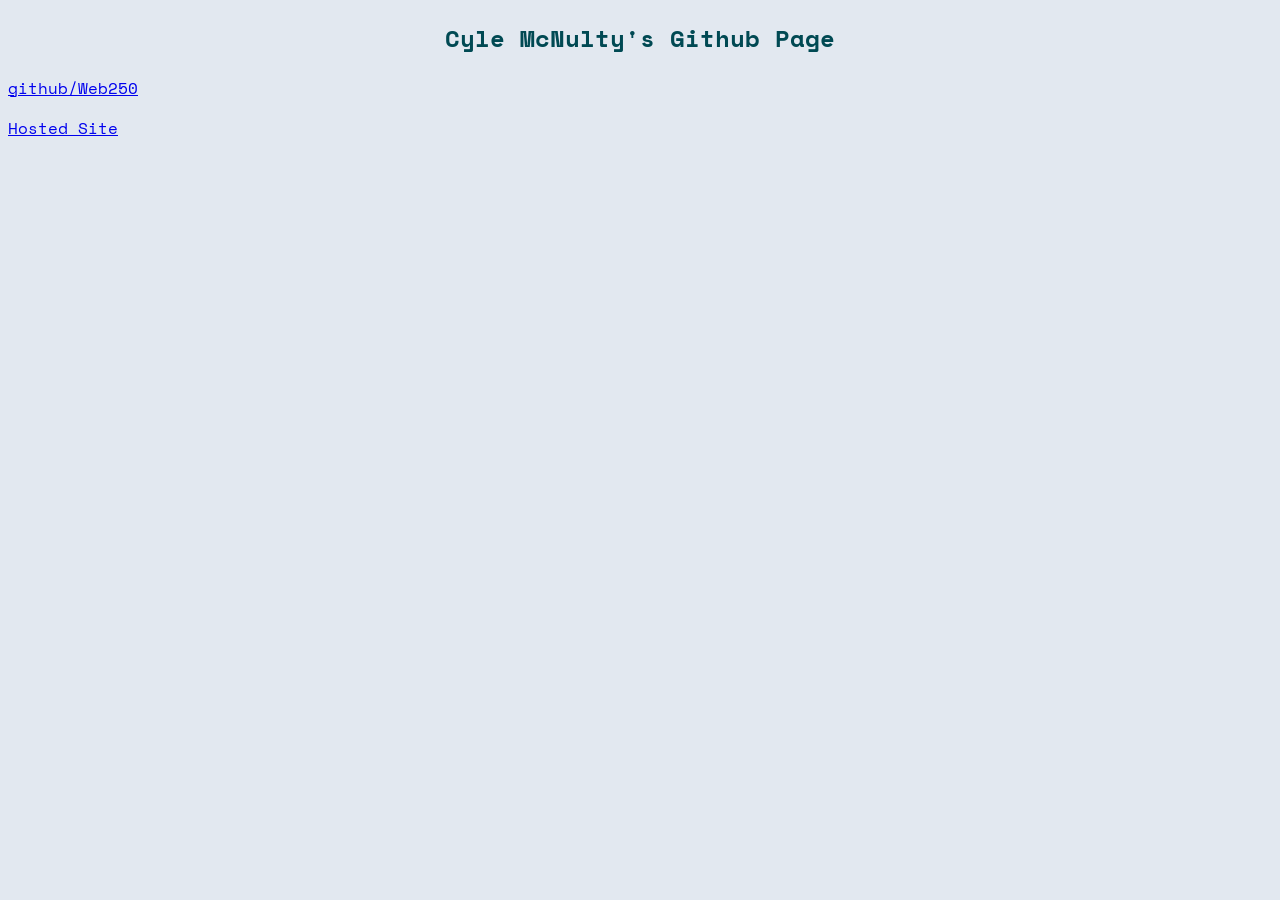
<file: index.html>
<!DOCTYPE html>
<head>
    <meta http-equiv="content-type" content="text/html;charset=UTF-8" />
    <title> Cyle McNulty's ❱ Github Page</title>
    <link rel ="stylesheet" type="text/css" href = "styles/brand.css" />
    <link rel="preconnect" href="https://fonts.googleapis.com">
    <link rel="preconnect" href="https://fonts.gstatic.com" crossorigin>
    <link href="https://fonts.googleapis.com/css2?family=M+PLUS+Rounded+1c&family=Space+Mono&display=swap" rel="stylesheet">
    <link href="https://fonts.googleapis.com/css2?family=Josefin+Sans&family=Space+Mono&display=swap" rel="stylesheet">
</head>
<body>
    <h2>Cyle McNulty's Github Page</h2>
    <p><a href="web250/index.html"> github/Web250 </a></p> 
    <p><a href ="https://www.cemcnulty.com/web250">Hosted Site</a></p>
</body>
</file>
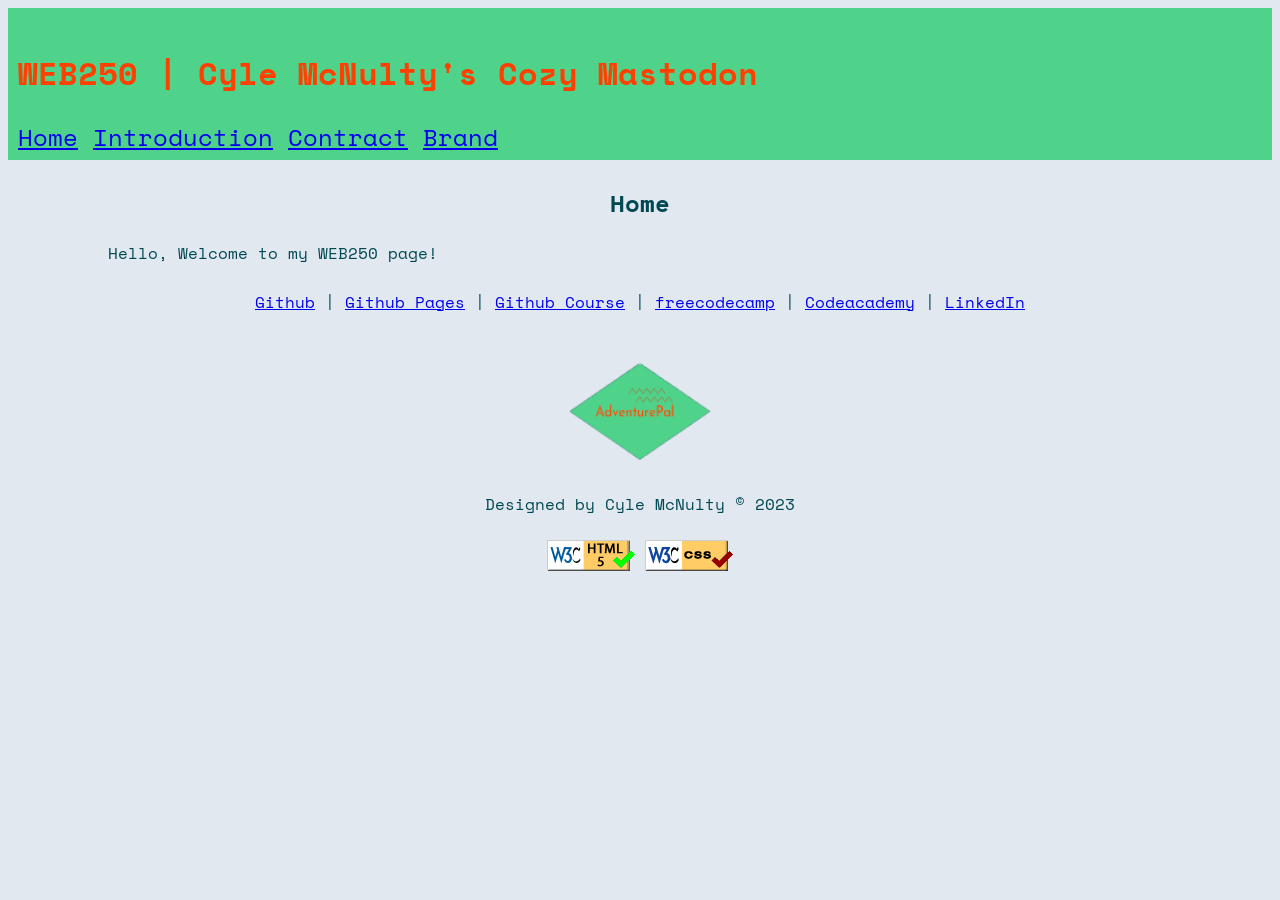
<file: web250/index.html>
<!DOCTYPE html>
<html lang="en">
  <head>
    <title>WEB250 ❱ Cyle McNulty's Cozy Mastodon ❱ Home</title>
    <link href="styles/brand.css" rel="stylesheet">
    <link rel="preconnect" href="https://fonts.googleapis.com">
    <link rel="preconnect" href="https://fonts.gstatic.com" crossorigin>
    <link href="https://fonts.googleapis.com/css2?family=M+PLUS+Rounded+1c&family=Space+Mono&display=swap" rel="stylesheet">
  </head>
  <body>
    <div data-include="components/header.html"></div>
	  <main>
        <h2>Home</h2>
        <p>Hello, Welcome to my WEB250 page!</p>
    </main>	
    <div data-include="components/footer.html"></div>
    <script src="scripts/htmlinclude.js"></script>
  </body>
</html>
</file>
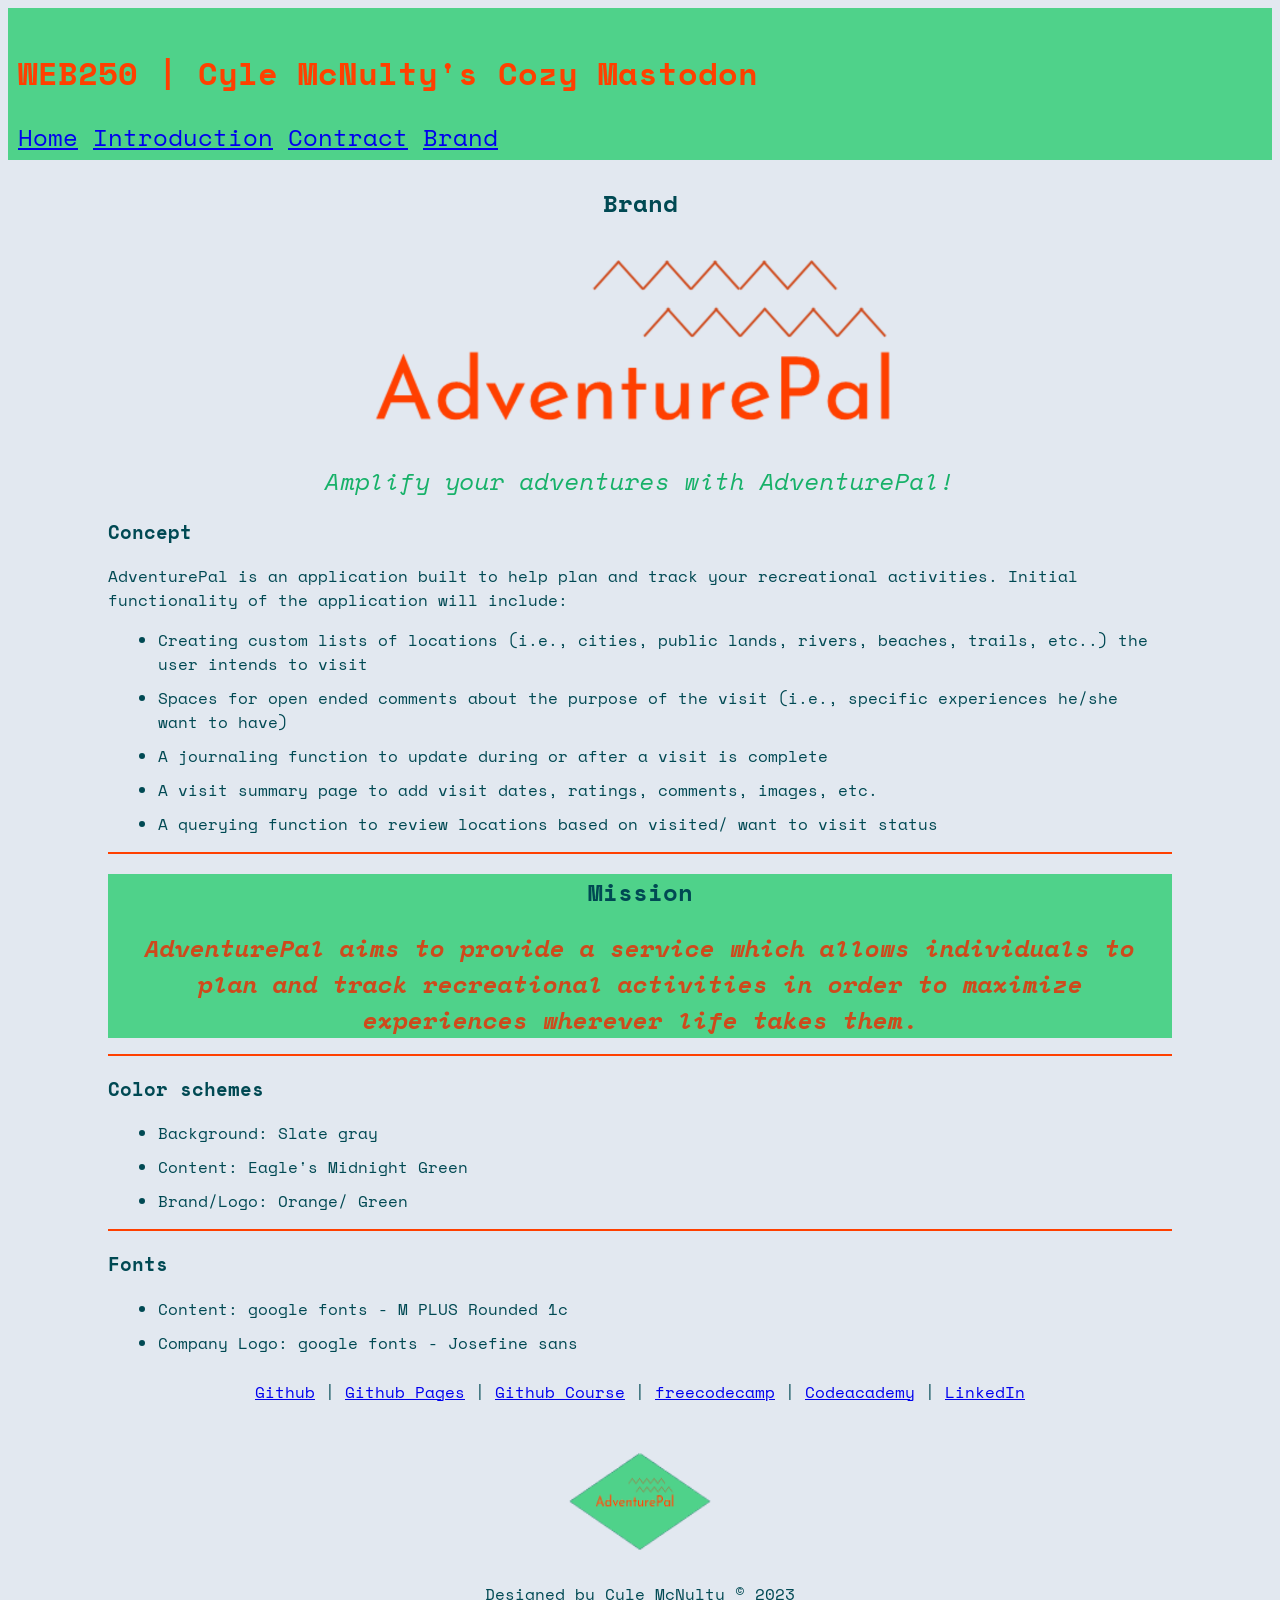
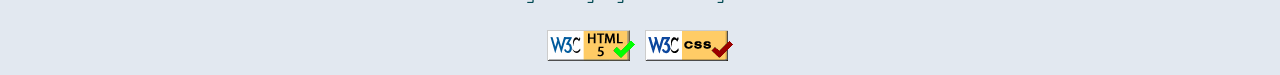
<file: web250/brand.html>
<!DOCTYPE html>
<html lang="en">
    <head>
        <title>WEB250 ❱ Cyle McNulty's Cozy Mastodon ❱ Brand</title>
        <link href="styles/brand.css" rel="stylesheet">
        <link rel="preconnect" href="https://fonts.googleapis.com">
        <link rel="preconnect" href="https://fonts.gstatic.com" crossorigin>
        <link href="https://fonts.googleapis.com/css2?family=M+PLUS+Rounded+1c&family=Space+Mono&display=swap" rel="stylesheet">
    </head>
    <body>
    <div data-include="components/header.html"></div>
        <main>
            <h2>Brand</h2>
            <figure>
                <img src= "images/solologo.png" alt="AdventurePal" class="brand">
                <figcaption><em>Amplify your adventures with AdventurePal!</em></figcaption>
            </figure>
            <h3>Concept</h3>
            <p>AdventurePal is an application built to help plan and track your recreational activities. Initial functionality of the application will include:</p>
            <ul>
                <li>Creating custom lists of locations (i.e., cities, public lands, rivers, beaches, trails, etc..) the user intends to visit</li>
                <li>Spaces for open ended comments about the purpose of the visit (i.e., specific experiences he/she want to have)</li>
                <li>A journaling function to update during or after a visit is complete</li>
                <li>A visit summary page to add visit dates, ratings, comments, images, etc. </li>
                <li>A querying function to review locations based on visited/ want to visit status</li>
            </ul>
            <hr>
            <div id="mission">
                <h2>Mission</h2>
                <p><strong><em>AdventurePal aims to provide a service which allows individuals to plan and track recreational activities in order to maximize experiences 
                    wherever life takes them.
                </em></strong></p>
            </div>
            <hr>
            <h3>Color schemes</h3>
            <ul>
                <li>Background: Slate gray</li>
                <li>Content: Eagle's Midnight Green</li>
                <li>Brand/Logo: Orange/ Green </li>
            </ul>
            <hr>
            <h3>Fonts</h3>
            <ul>
                <li>Content: google fonts - M PLUS Rounded 1c</li>
                <li>Company Logo: google fonts - Josefine sans</li>
            </ul>
        </main>
        <div data-include="components/footer.html"></div>
        <script src="scripts/htmlinclude.js"></script>
    </body>
</html>
</file>
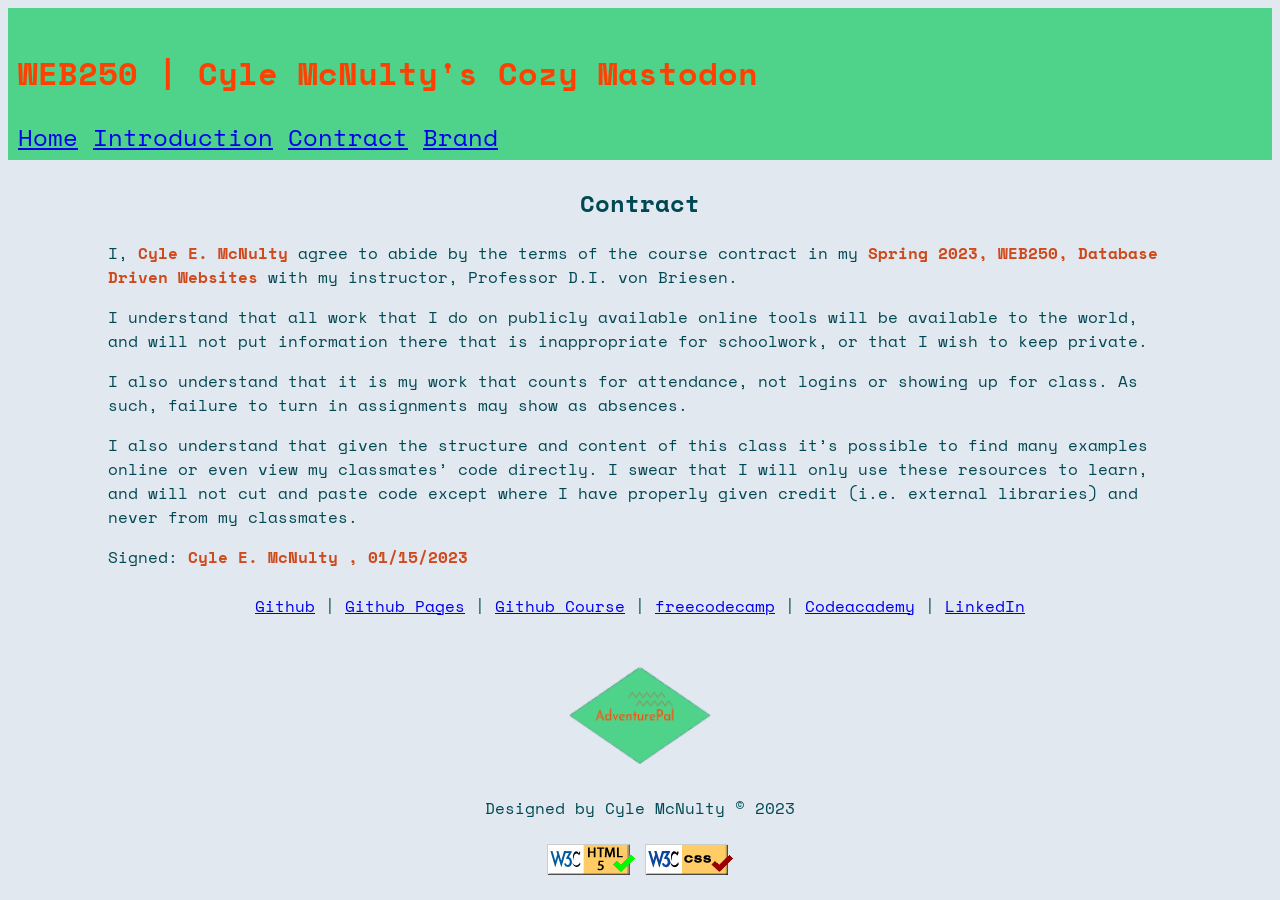
<file: web250/contract.html>
<!DOCTYPE html>
<html lang="en">
  <head>
    <title>WEB250 ❱ Cyle McNulty's Cozy Mastodon ❱ Contract</title>
	<link href="styles/brand.css" rel="stylesheet">
	<link rel="preconnect" href="https://fonts.googleapis.com">
    <link rel="preconnect" href="https://fonts.gstatic.com" crossorigin>
    <link href="https://fonts.googleapis.com/css2?family=M+PLUS+Rounded+1c&family=Space+Mono&display=swap" rel="stylesheet">
  </head>
  <body>
	<div data-include="components/header.html"></div>
	<main>
		<h2>Contract</h2>
		<p>I, <strong>Cyle E. McNulty</strong>  agree to abide by the terms of the course contract in my <strong>Spring 2023, WEB250, Database Driven Websites</strong> with my instructor, Professor D.I. von Briesen.</p>
		<p>I understand that all work that I do on publicly available online tools will be available to the world, and will not put information there that is inappropriate for schoolwork, 
		or that I wish to keep private.</p>
		<p>I also understand that it is my work that counts for attendance, not logins or showing up for class. As such, failure to turn in assignments may show as absences.</p>
		<p>I also understand that given the structure and content of this class it’s possible to find many examples online or even view my classmates’ code directly. 
		I swear that I will only use these resources to learn, and will not cut and paste code except where I have properly given credit (i.e. external libraries) and 
		never from my classmates.</p>
		<p>Signed: <strong>Cyle E. McNulty , 01/15/2023</strong></p>
	</main>
	<div data-include="components/footer.html"></div>
    <script src="scripts/htmlinclude.js"></script>
  </body>
</html>
</file>
<file: styles/brand.css>
body{
    background-color: #e2e8f0; /* Slate */
    color: #004953; /* Eagles Midnight Green */
    font-family:'Space Mono', monospace;
}
h1{
    color: #FF4000; /* Wix Orange */
}
h2{
    text-align: center;
}
header{
    background-color:#4FD28A; /*Wix Green*/
    color: #004953;
    padding: 20px 10px 5px;
}
header h1{
    display: inline-block;
    box-sizing: border-box;
    padding-right: 100px;
}
header nav{
    font-size: x-large;
    display: inline-block;
    box-sizing: border-box;   
 }

header ul{
        list-style-type: none;
        margin: 0;
        padding: 0;
}
header li{
    display: inline;
    padding: 8px;
}

figure{
    text-align: center;
}
.brand{
    object-fit: contain;
}

main div{
    background-color: #4FD28A;
    text-align: center;
}
main{
    margin: 25px 100px;
}
main li{
    margin: 10px;
}
figure em{
    color: #17B169; /* carlsberg Green */
    font-size: 150%;
}

div em{
    font-size: 150%;
}

strong{
    color:#CE4A1C; /* carlsberg Green */
}

hr{
    border: 1px solid #FF4000;
}
/* color: #4FD28A Wix Green */
/* color: #FF4000; Wix Orange */
/* #E25822 flame */
/* color: #87A96B; Asparagus */
/* color: #DADD98; Green Earth */
/* #CE4A1C wix secondary orange */

footer{
	text-align: center;
}
</file>
<file: web250/styles/brand.css>
body{
    background-color: #e2e8f0; /* Slate */
    color: #004953; /* Eagles Midnight Green */
    font-family:'Space Mono', monospace;
}
h1{
    color: #FF4000; /* Wix Orange */
}
h2{
    text-align: center;
}
header{
    background-color:#4FD28A; /*Wix Green*/
    color: #004953;
    padding: 20px 10px 5px;
}
header h1{
    display: inline-block;
    box-sizing: border-box;
    padding-right: 100px;
}
header nav{
    font-size: x-large;
    display: inline-block;
    box-sizing: border-box;   
 }

header ul{
        list-style-type: none;
        margin: 0;
        padding: 0;
}
header li{
    display: inline;
    padding: 8px;
}

figure{
    text-align: center;
}
.brand{
    object-fit: contain;
}

main div{
    background-color: #4FD28A;
    text-align: center;
}
main{
    margin: 25px 100px;
}
main li{
    margin: 10px;
}
figure em{
    color: #17B169; /* carlsberg Green */
    font-size: 150%;
}

div em{
    font-size: 150%;
}

strong{
    color:#CE4A1C; /* carlsberg Green */
}

hr{
    border: 1px solid #FF4000;
}
/* color: #4FD28A Wix Green */
/* color: #FF4000; Wix Orange */
/* #E25822 flame */
/* color: #87A96B; Asparagus */
/* color: #DADD98; Green Earth */
/* #CE4A1C wix secondary orange */

footer{
	text-align: center;
}
</file>
